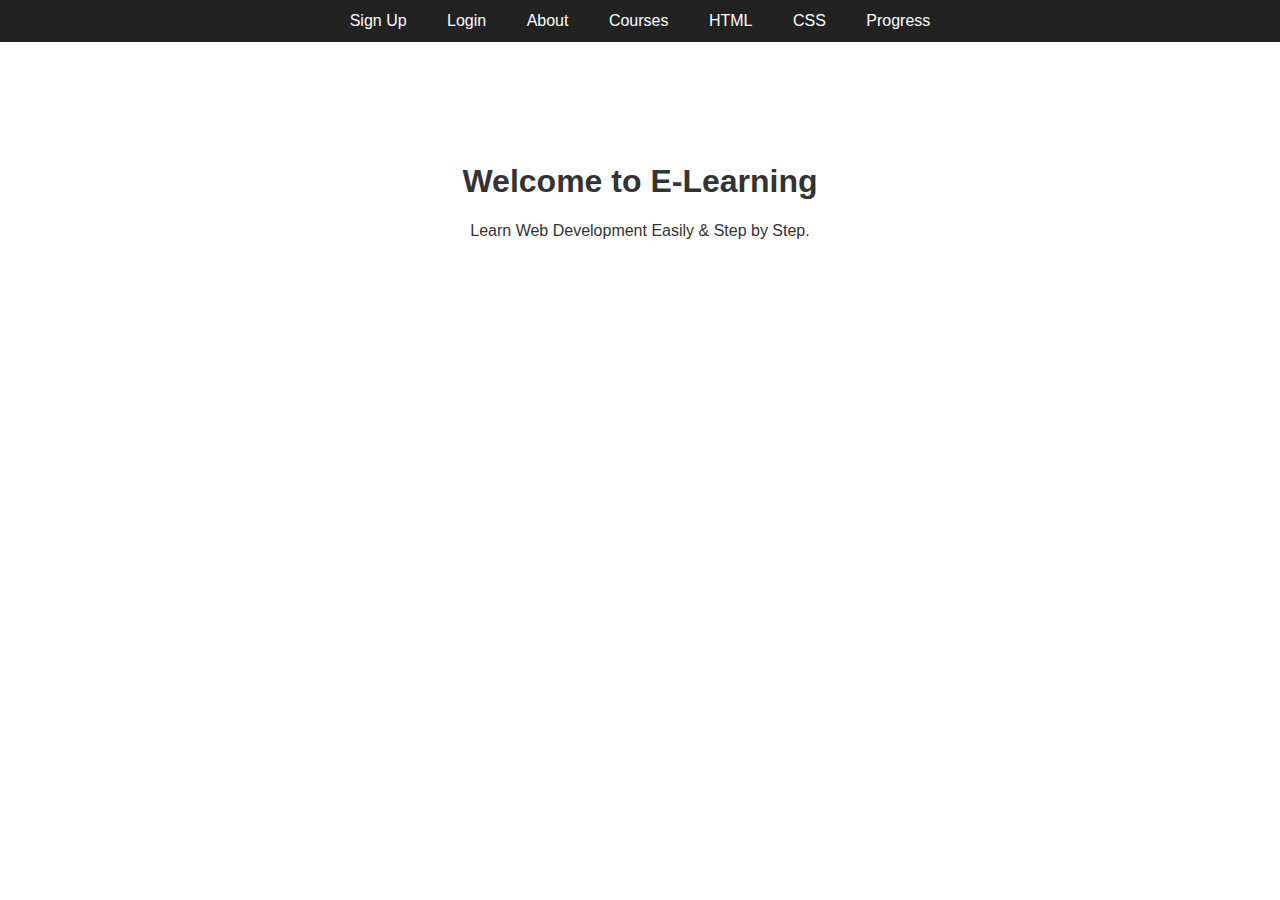
<file: index.html>
<!DOCTYPE html>
<html>
  <head>
    <title>Home | E-Learning</title>
    <link rel="stylesheet" href="style.css" />
  </head>
  <body>
    <nav>
      <a href="signup.html">Sign Up</a>
      <a href="login.html">Login</a>
      <a href="about.html">About</a>
      <a href="courses.html">Courses</a>
      <a href="html-course.html">HTML</a>
      <a href="css-course.html">CSS</a>
      <a href="progress.html">Progress</a>
    </nav>

    <section class="hero">
      <h1>Welcome to E-Learning</h1>
      <p>Learn Web Development Easily & Step by Step.</p>
    </section>
  </body>
</html>
</file>
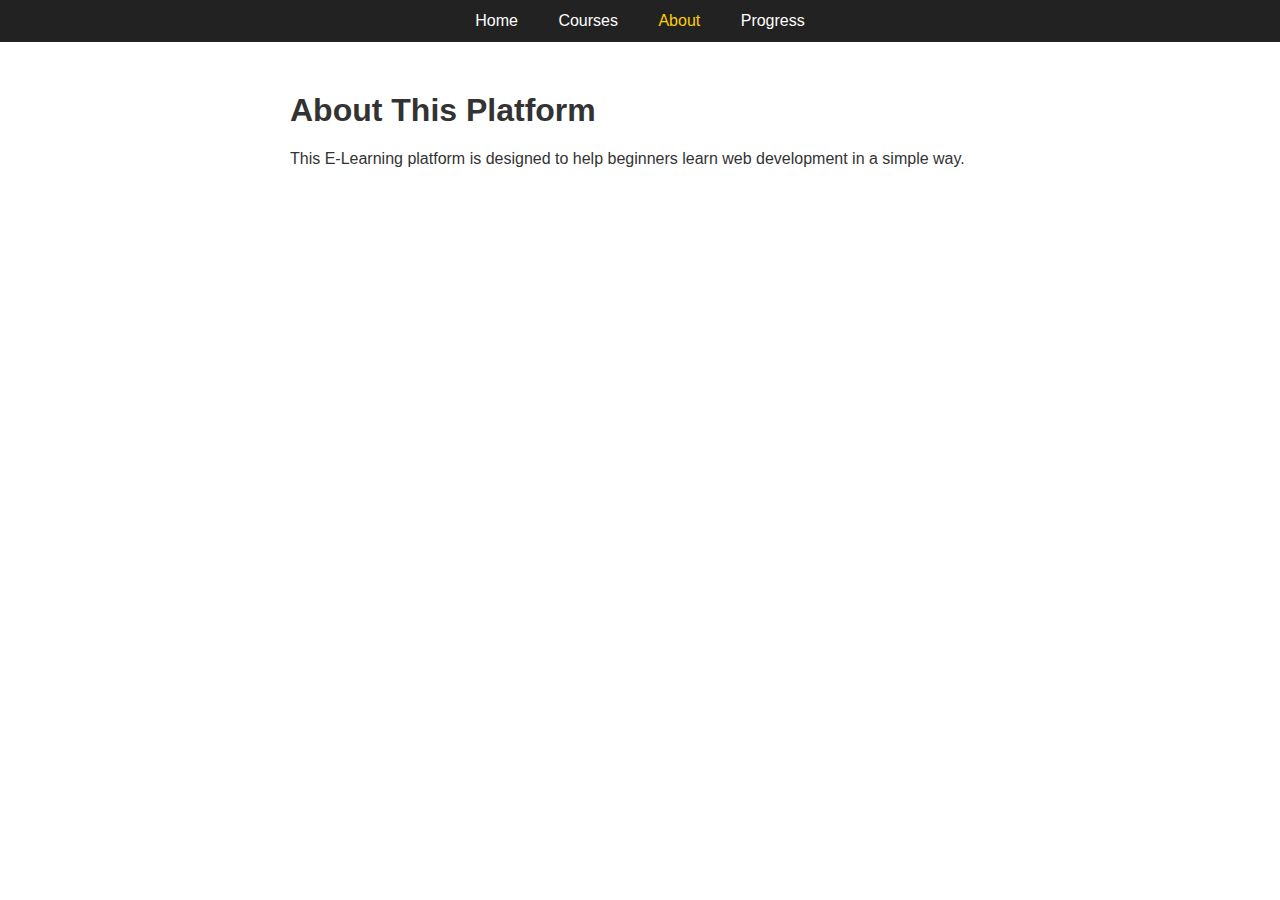
<file: about.html>
<!DOCTYPE html>
<html>
  <head>
    <title>About Us</title>
    <link rel="stylesheet" href="style.css" />
  </head>
  <body>
    <nav>
      <a href="index.html">Home</a>
      <a href="courses.html">Courses</a>
      <a href="about.html" class="active">About</a>
      <a href="progress.html">Progress</a>
    </nav>

    <section class="content">
      <h1>About This Platform</h1>
      <p>
        This E-Learning platform is designed to help beginners learn web
        development in a simple way.
      </p>
    </section>
  </body>
</html>
</file>
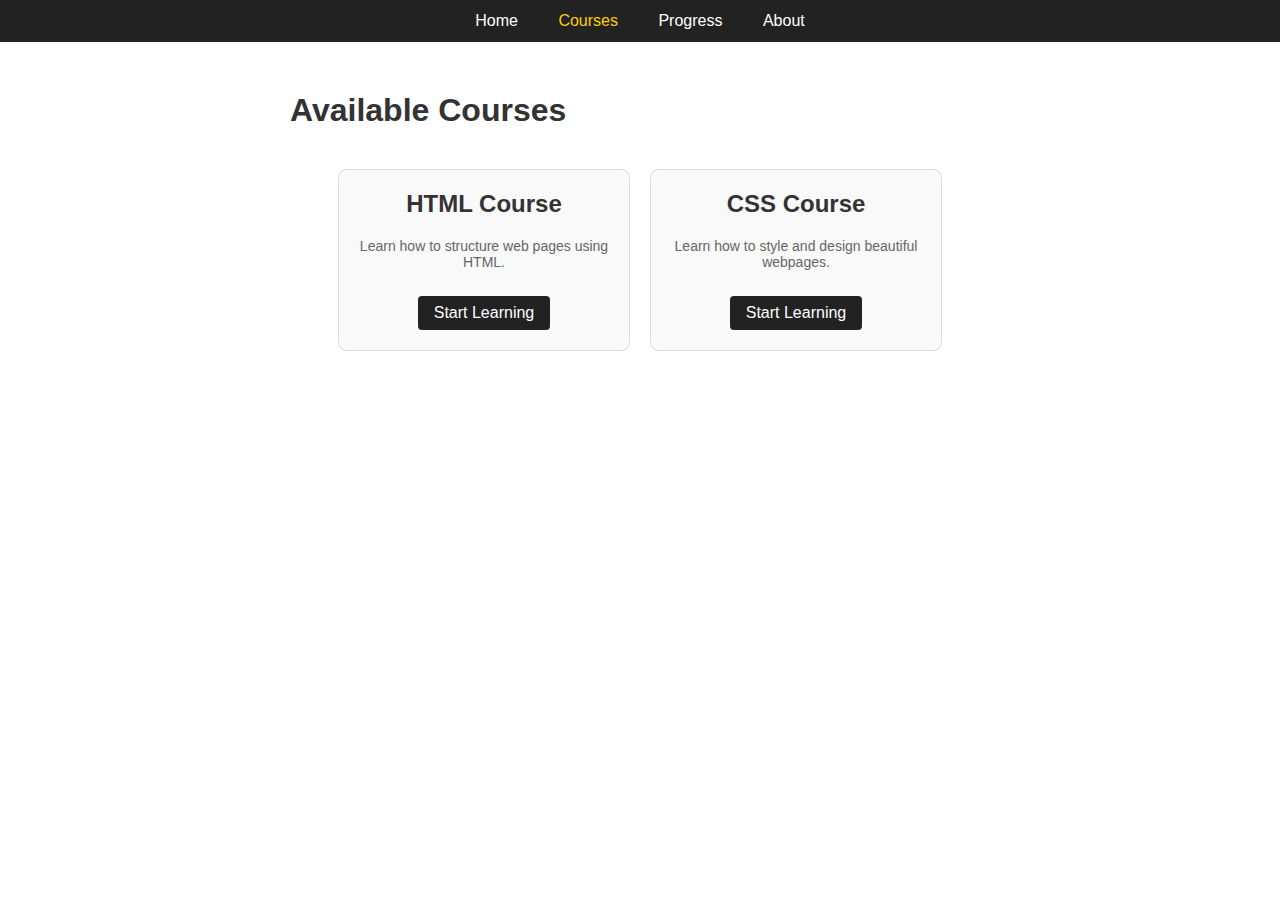
<file: courses.html>
<!DOCTYPE html>
<html>
  <head>
    <title>Courses</title>
    <link rel="stylesheet" href="style.css" />
  </head>
  <body>
    <nav>
      <a href="index.html">Home</a>
      <a href="courses.html" class="active">Courses</a>
      <a href="progress.html">Progress</a>
      <a href="about.html">About</a>
    </nav>

    <section class="content">
      <h1>Available Courses</h1>

      <div class="course-container">
        <div class="course-card">
          <h2>HTML Course</h2>
          <p>Learn how to structure web pages using HTML.</p>
          <a href="html-course.html" class="btn">Start Learning</a>
        </div>

        <div class="course-card">
          <h2>CSS Course</h2>
          <p>Learn how to style and design beautiful webpages.</p>
          <a href="css-course.html" class="btn">Start Learning</a>
        </div>
      </div>
    </section>
  </body>
</html>
</file>
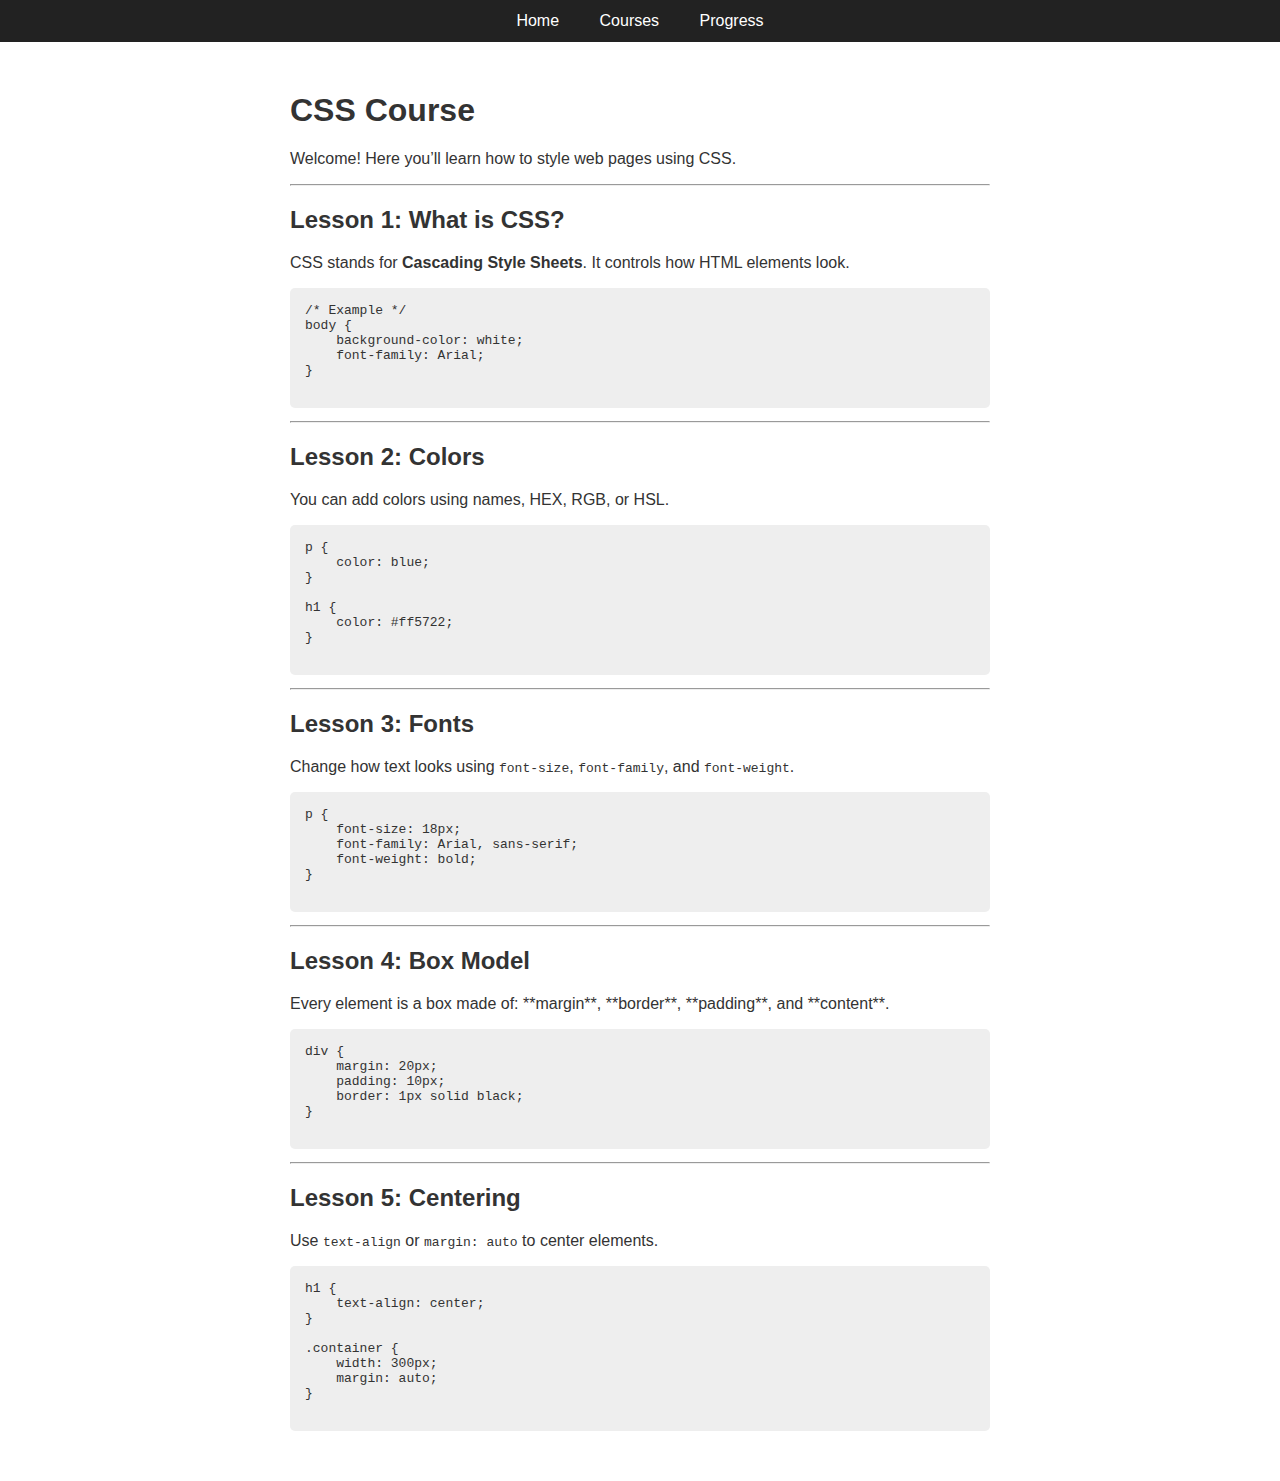
<file: css-course.html>
<!DOCTYPE html>
<html>
  <head>
    <title>CSS Course</title>
    <link rel="stylesheet" href="style.css" />
  </head>
  <body>
    <nav>
      <a href="index.html">Home</a>
      <a href="courses.html">Courses</a>
      <a href="progress.html">Progress</a>
    </nav>

    <section class="content">
      <h1>CSS Course</h1>
      <p>Welcome! Here you’ll learn how to style web pages using CSS.</p>

      <hr />

      <h2>Lesson 1: What is CSS?</h2>
      <p>
        CSS stands for <strong>Cascading Style Sheets</strong>. It controls how
        HTML elements look.
      </p>

      <pre>
/* Example */
body {
    background-color: white;
    font-family: Arial;
}
    </pre
      >

      <hr />

      <h2>Lesson 2: Colors</h2>
      <p>You can add colors using names, HEX, RGB, or HSL.</p>

      <pre>
p {
    color: blue;
}

h1 {
    color: #ff5722;
}
    </pre
      >

      <hr />

      <h2>Lesson 3: Fonts</h2>
      <p>
        Change how text looks using <code>font-size</code>,
        <code>font-family</code>, and <code>font-weight</code>.
      </p>

      <pre>
p {
    font-size: 18px;
    font-family: Arial, sans-serif;
    font-weight: bold;
}
    </pre
      >

      <hr />

      <h2>Lesson 4: Box Model</h2>
      <p>
        Every element is a box made of: **margin**, **border**, **padding**, and
        **content**.
      </p>

      <pre>
div {
    margin: 20px;
    padding: 10px;
    border: 1px solid black;
}
    </pre
      >

      <hr />

      <h2>Lesson 5: Centering</h2>
      <p>
        Use <code>text-align</code> or <code>margin: auto</code> to center
        elements.
      </p>

      <pre>
h1 {
    text-align: center;
}

.container {
    width: 300px;
    margin: auto;
}
    </pre
      >
    </section>
  </body>
</html>
</file>
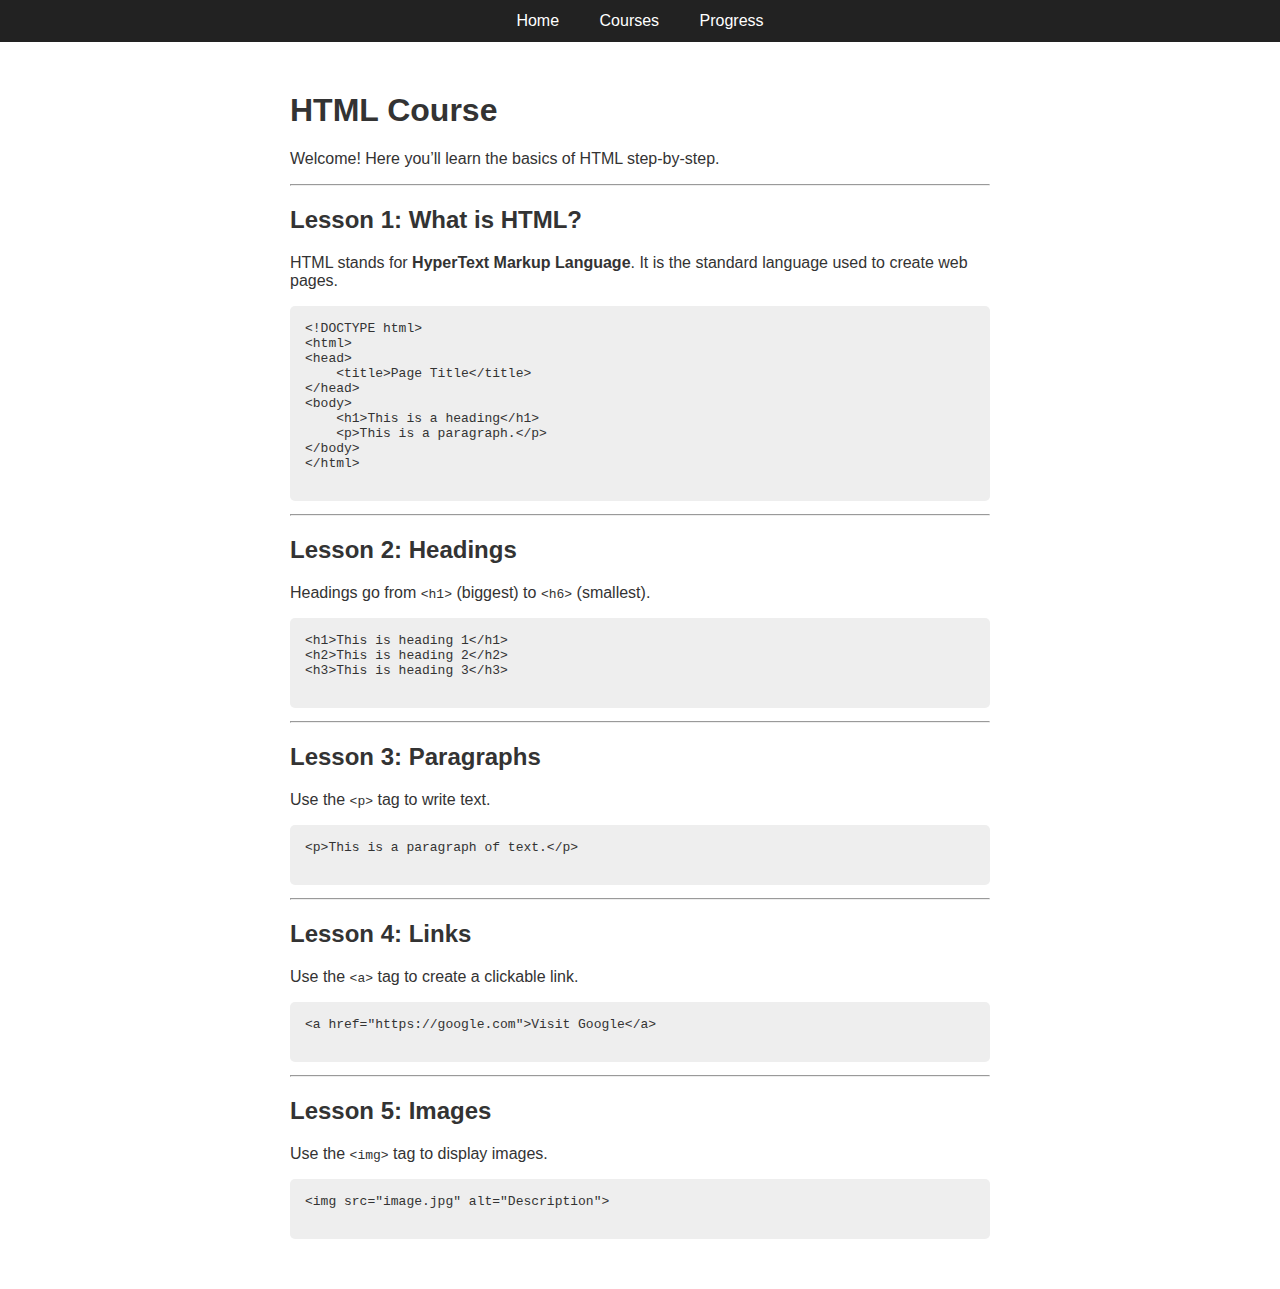
<file: html-course.html>
<!DOCTYPE html>
<html>
  <head>
    <title>HTML Course</title>
    <link rel="stylesheet" href="style.css" />
  </head>
  <body>
    <nav>
      <a href="index.html">Home</a>
      <a href="courses.html">Courses</a>
      <a href="progress.html">Progress</a>
    </nav>

    <section class="content">
      <h1>HTML Course</h1>
      <p>Welcome! Here you’ll learn the basics of HTML step-by-step.</p>

      <hr />

      <h2>Lesson 1: What is HTML?</h2>
      <p>
        HTML stands for <strong>HyperText Markup Language</strong>. It is the
        standard language used to create web pages.
      </p>

      <pre>
&lt;!DOCTYPE html&gt;
&lt;html&gt;
&lt;head&gt;
    &lt;title&gt;Page Title&lt;/title&gt;
&lt;/head&gt;
&lt;body&gt;
    &lt;h1&gt;This is a heading&lt;/h1&gt;
    &lt;p&gt;This is a paragraph.&lt;/p&gt;
&lt;/body&gt;
&lt;/html&gt;
    </pre
      >

      <hr />

      <h2>Lesson 2: Headings</h2>
      <p>
        Headings go from <code>&lt;h1&gt;</code> (biggest) to
        <code>&lt;h6&gt;</code> (smallest).
      </p>

      <pre>
&lt;h1&gt;This is heading 1&lt;/h1&gt;
&lt;h2&gt;This is heading 2&lt;/h2&gt;
&lt;h3&gt;This is heading 3&lt;/h3&gt;
    </pre
      >

      <hr />

      <h2>Lesson 3: Paragraphs</h2>
      <p>Use the <code>&lt;p&gt;</code> tag to write text.</p>

      <pre>
&lt;p&gt;This is a paragraph of text.&lt;/p&gt;
    </pre
      >

      <hr />

      <h2>Lesson 4: Links</h2>
      <p>Use the <code>&lt;a&gt;</code> tag to create a clickable link.</p>

      <pre>
&lt;a href="https://google.com"&gt;Visit Google&lt;/a&gt;
    </pre
      >

      <hr />

      <h2>Lesson 5: Images</h2>
      <p>Use the <code>&lt;img&gt;</code> tag to display images.</p>

      <pre>
&lt;img src="image.jpg" alt="Description"&gt;
    </pre
      >
    </section>
  </body>
</html>
</file>
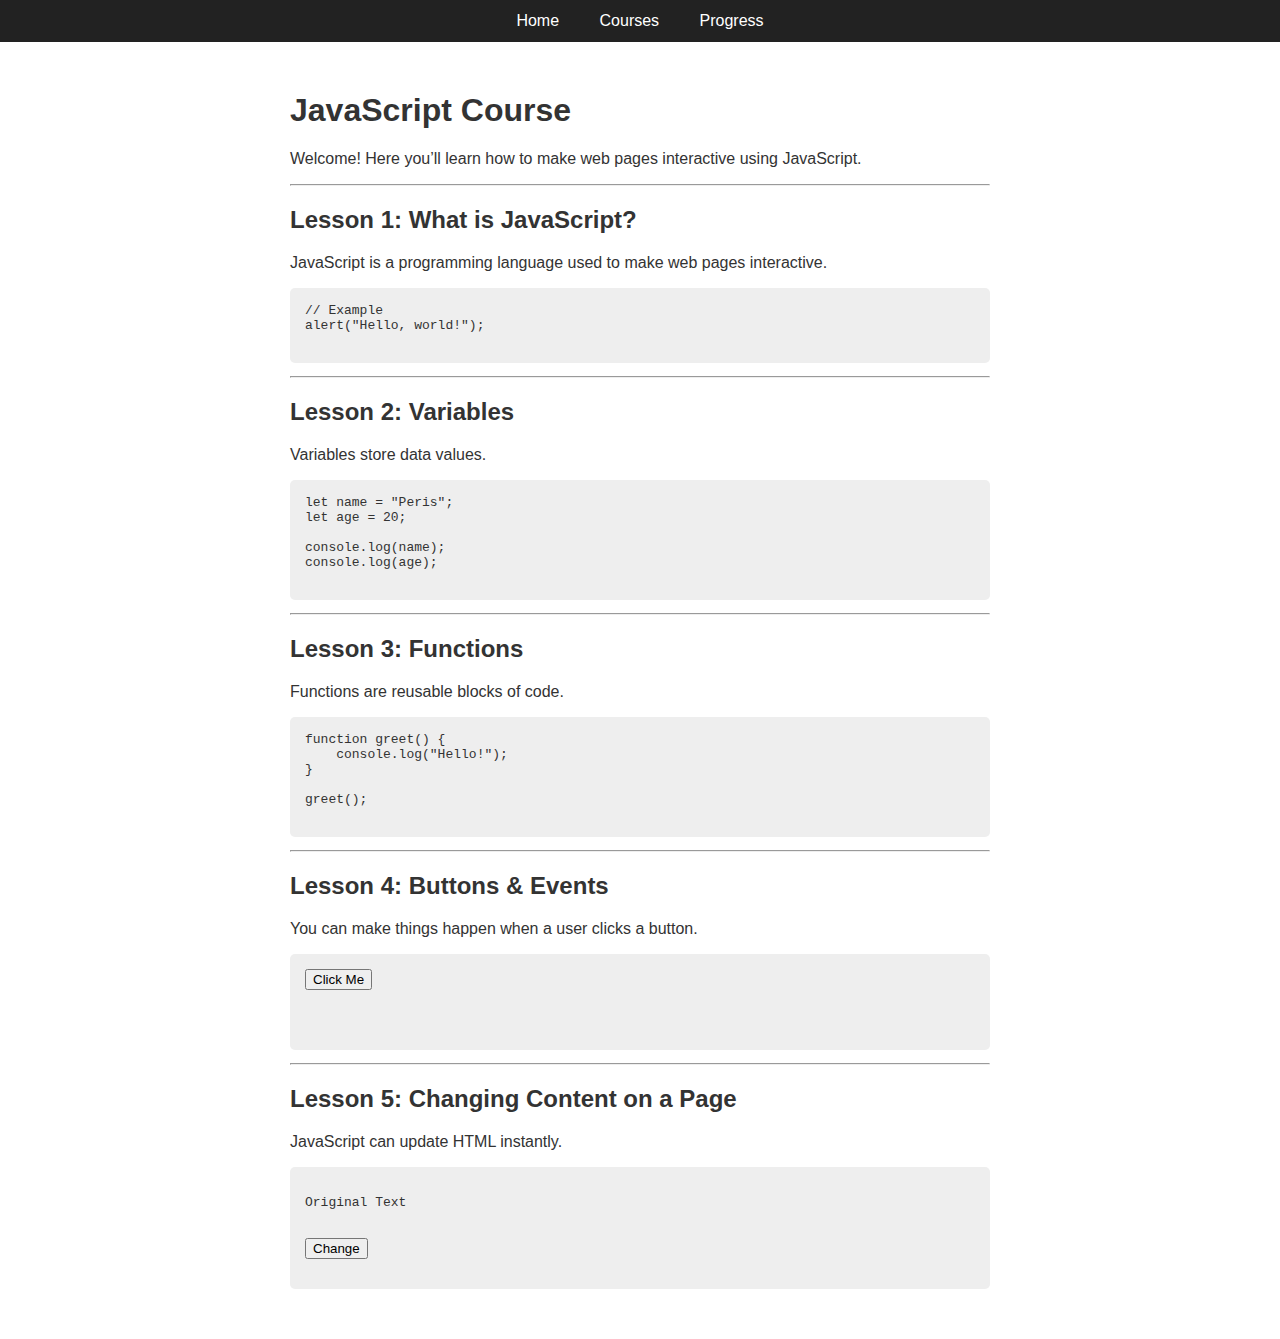
<file: js-course.html>
<!DOCTYPE html>
<html>
  <head>
    <title>JavaScript Course</title>
    <link rel="stylesheet" href="style.css" />
  </head>
  <body>
    <nav>
      <a href="index.html">Home</a>
      <a href="courses.html">Courses</a>
      <a href="progress.html">Progress</a>
    </nav>

    <section class="content">
      <h1>JavaScript Course</h1>
      <p>
        Welcome! Here you’ll learn how to make web pages interactive using
        JavaScript.
      </p>

      <hr />

      <h2>Lesson 1: What is JavaScript?</h2>
      <p>
        JavaScript is a programming language used to make web pages interactive.
      </p>

      <pre>
// Example
alert("Hello, world!");
    </pre
      >

      <hr />

      <h2>Lesson 2: Variables</h2>
      <p>Variables store data values.</p>

      <pre>
let name = "Peris";
let age = 20;

console.log(name);
console.log(age);
    </pre
      >

      <hr />

      <h2>Lesson 3: Functions</h2>
      <p>Functions are reusable blocks of code.</p>

      <pre>
function greet() {
    console.log("Hello!");
}

greet();
    </pre
      >

      <hr />

      <h2>Lesson 4: Buttons & Events</h2>
      <p>You can make things happen when a user clicks a button.</p>

      <pre>
<button onclick="changeText()">Click Me</button>

<script>
function changeText() {
    alert("Button Clicked!");
}
</script>
    </pre>

      <hr />

      <h2>Lesson 5: Changing Content on a Page</h2>
      <p>JavaScript can update HTML instantly.</p>

      <pre>
<p id="demo">Original Text</p>
<button onclick="document.getElementById('demo').innerHTML = 'Text Updated!'">Change</button>
    </pre>
    </section>
  </body>
</html>
</file>
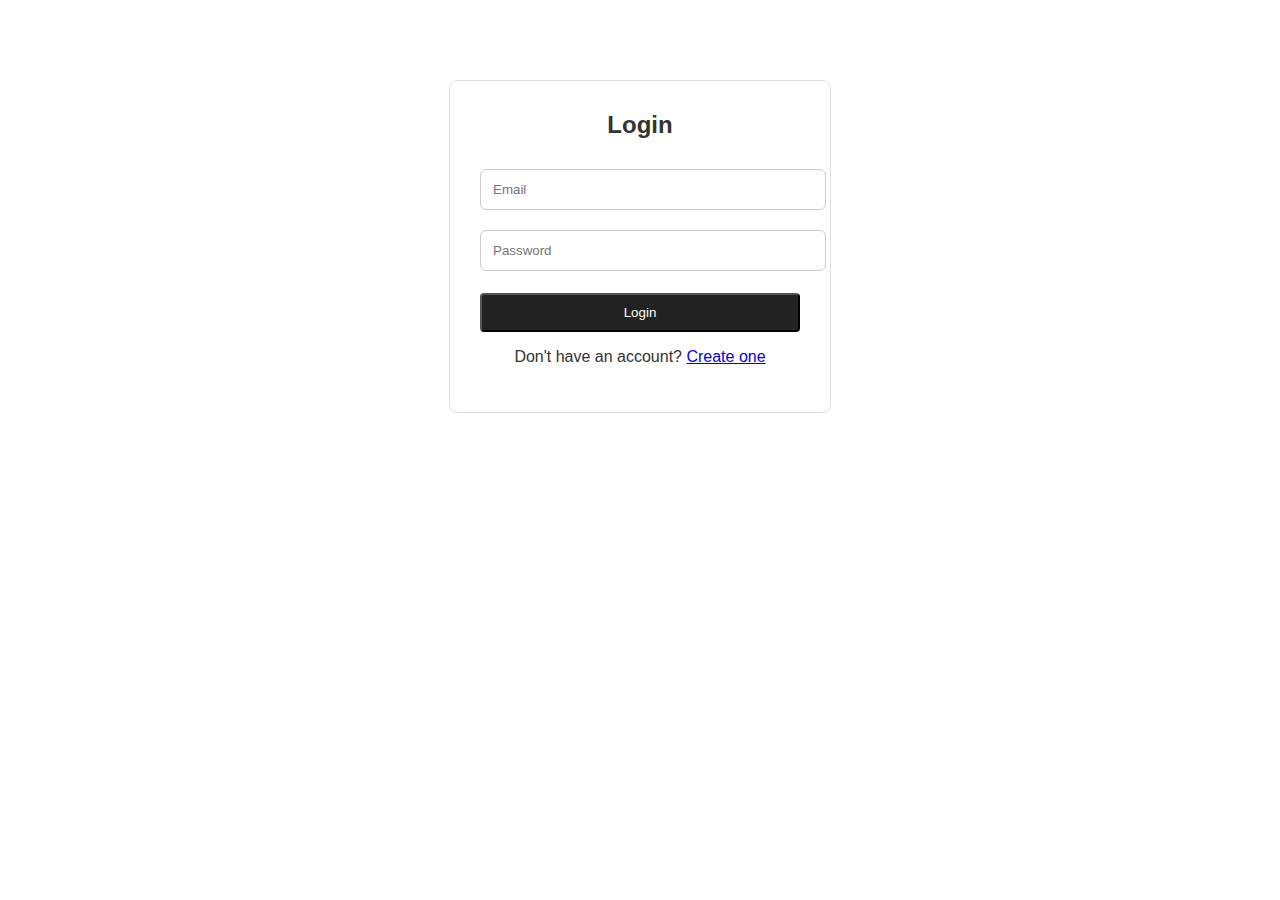
<file: login.html>
<!DOCTYPE html>
<html>
  <head>
    <title>Login</title>
    <link rel="stylesheet" href="style.css" />
  </head>
  <body>
    <div class="auth-container">
      <h2>Login</h2>

      <form>
        <input type="email" placeholder="Email" required />
        <input type="password" placeholder="Password" required />

        <button class="btn">Login</button>

        <p>Don't have an account? <a href="signup.html">Create one</a></p>
      </form>
    </div>
  </body>
</html>
</file>
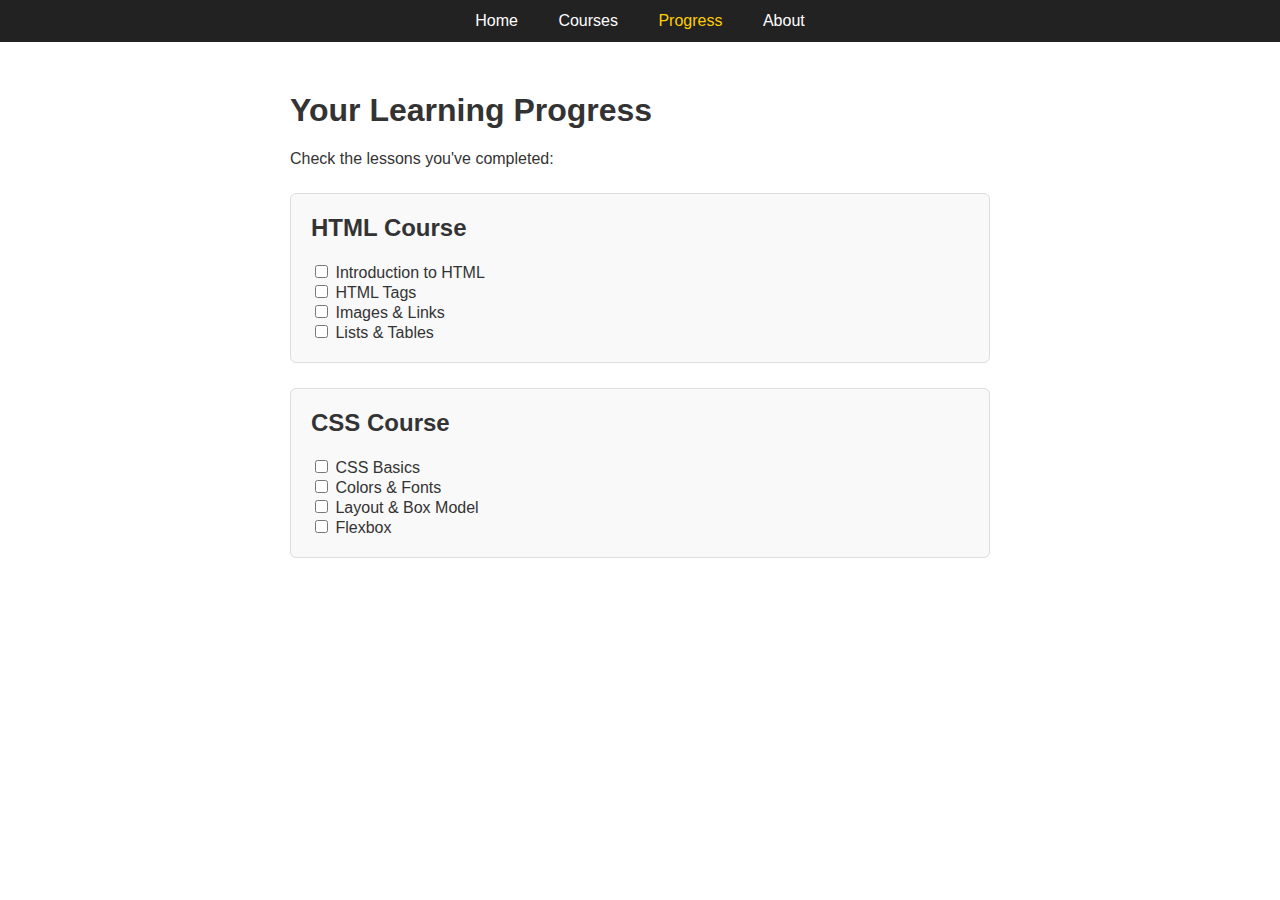
<file: progress.html>
<!DOCTYPE html>
<html>
  <head>
    <title>Progress Tracker</title>
    <link rel="stylesheet" href="style.css" />
  </head>
  <body>
    <nav>
      <a href="index.html">Home</a>
      <a href="courses.html">Courses</a>
      <a href="progress.html" class="active">Progress</a>
      <a href="about.html">About</a>
    </nav>

    <section class="content">
      <h1>Your Learning Progress</h1>
      <p>Check the lessons you've completed:</p>

      <div class="progress-box">
        <h2>HTML Course</h2>
        <label><input type="checkbox" /> Introduction to HTML</label><br />
        <label><input type="checkbox" /> HTML Tags</label><br />
        <label><input type="checkbox" /> Images & Links</label><br />
        <label><input type="checkbox" /> Lists & Tables</label><br />
      </div>

      <div class="progress-box">
        <h2>CSS Course</h2>
        <label><input type="checkbox" /> CSS Basics</label><br />
        <label><input type="checkbox" /> Colors & Fonts</label><br />
        <label><input type="checkbox" /> Layout & Box Model</label><br />
        <label><input type="checkbox" /> Flexbox</label><br />
      </div>
    </section>

    <script>
      const checkboxes = document.querySelectorAll('input[type="checkbox"]');

      checkboxes.forEach((checkbox, index) => {
        // Load saved state
        checkbox.checked = localStorage.getItem("lesson" + index) === "true";

        // Save state when checkbox is clicked
        checkbox.addEventListener("change", () => {
          localStorage.setItem("lesson" + index, checkbox.checked);
        });
      });
    </script>
  </body>
</html>
</file>
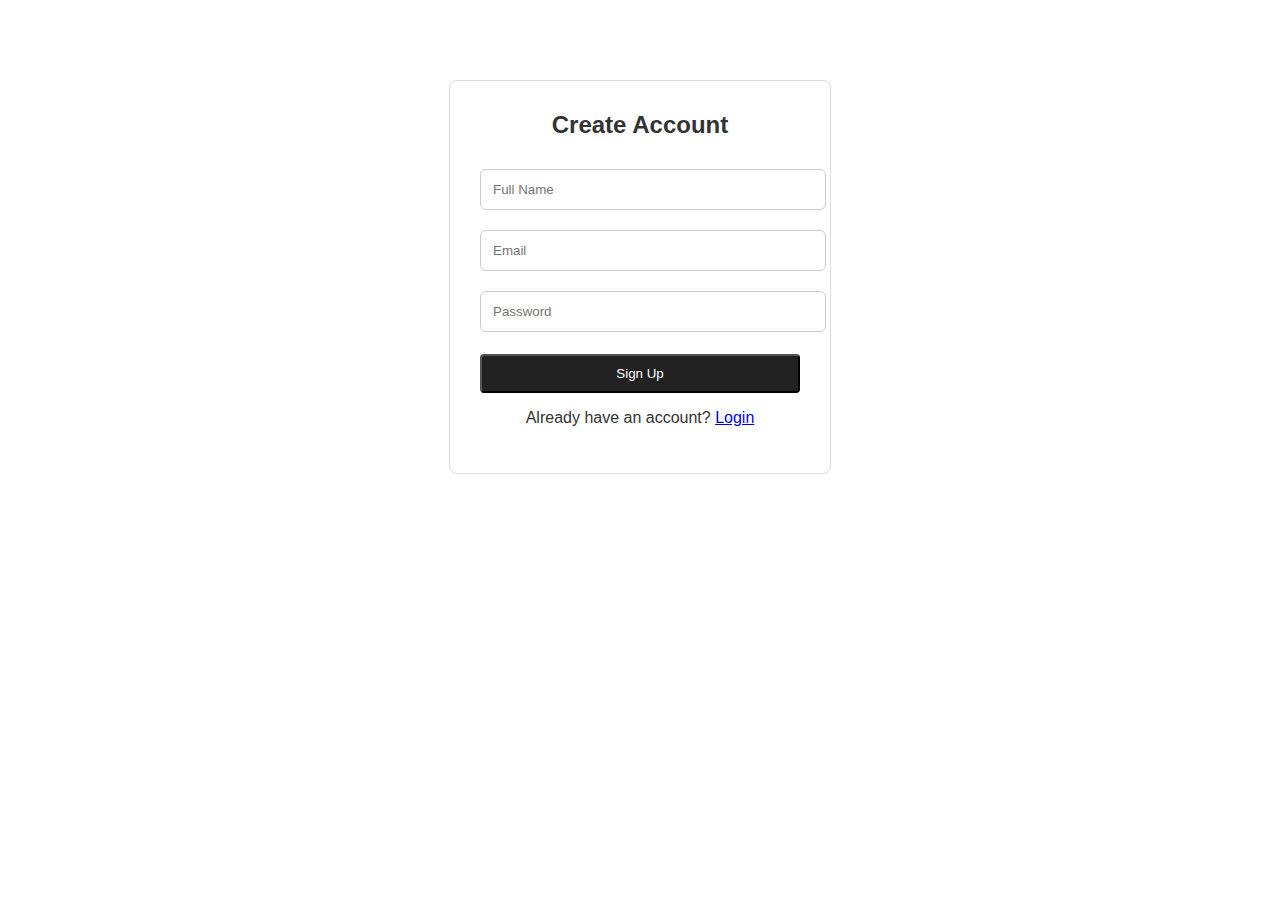
<file: signup.html>
<!DOCTYPE html>
<html>
  <head>
    <title>Sign Up</title>
    <link rel="stylesheet" href="style.css" />
  </head>
  <body>
    <div class="auth-container">
      <h2>Create Account</h2>

      <form>
        <input type="text" placeholder="Full Name" required />
        <input type="email" placeholder="Email" required />
        <input type="password" placeholder="Password" required />

        <button class="btn">Sign Up</button>

        <p>Already have an account? <a href="login.html">Login</a></p>
      </form>
    </div>
  </body>
</html>
</file>
<file: style.css>
body {
  font-family: Arial, sans-serif;
  margin: 0;
  background: #ffffff;
  color: #333;
}

/* Navigation */
nav {
  background: #222;
  padding: 12px;
  text-align: center;
}

nav a {
  color: white;
  margin: 0 18px;
  text-decoration: none;
  font-size: 16px;
}

nav a:hover,
nav a.active {
  color: #ffce00;
}

/* Page Sections */
.hero {
  text-align: center;
  padding: 100px 20px;
}

.content {
  max-width: 700px;
  margin: 50px auto;
  padding: 0 20px;
}

/* Course List */
.course-list {
  list-style: none;
  padding: 0;
}

.course-list li {
  margin: 10px 0;
}

.course-list a {
  color: #0066cc;
  text-decoration: none;
}

.course-list a:hover {
  text-decoration: underline;
}
.progress-box {
  background: #f9f9f9;
  border: 1px solid #ddd;
  padding: 20px;
  margin: 25px 0;
  border-radius: 6px;
}

.progress-box h2 {
  margin-top: 0;
}
.course-container {
  display: flex;
  justify-content: center;
  gap: 20px;
  margin-top: 40px;
  flex-wrap: wrap;
}

.course-card {
  background: #f9f9f9;
  border: 1px solid #ddd;
  width: 250px;
  padding: 20px;
  border-radius: 8px;
  text-align: center;
  transition: 0.3s;
}

.course-card:hover {
  border-color: #ffce00;
  transform: translateY(-4px);
}

.course-card h2 {
  margin-top: 0;
  color: #333;
}

.course-card p {
  color: #666;
  font-size: 14px;
}

.btn {
  display: inline-block;
  margin-top: 12px;
  padding: 8px 16px;
  background: #222;
  color: white;
  text-decoration: none;
  border-radius: 4px;
}

.btn:hover {
  background: #ffce00;
  color: #222;
}
pre {
  background: #eee;
  padding: 15px;
  overflow-x: auto;
  border-radius: 5px;
}
.auth-container {
  width: 320px;
  background: #fff;
  margin: 80px auto;
  padding: 30px;
  border-radius: 8px;
  border: 1px solid #ddd;
  text-align: center;
}

.auth-container h2 {
  margin-top: 0;
}

.auth-container form input {
  width: 100%;
  padding: 12px;
  margin: 10px 0;
  border: 1px solid #ccc;
  border-radius: 6px;
}

.auth-container .btn {
  width: 100%;
  padding: 10px;
}
</file>
